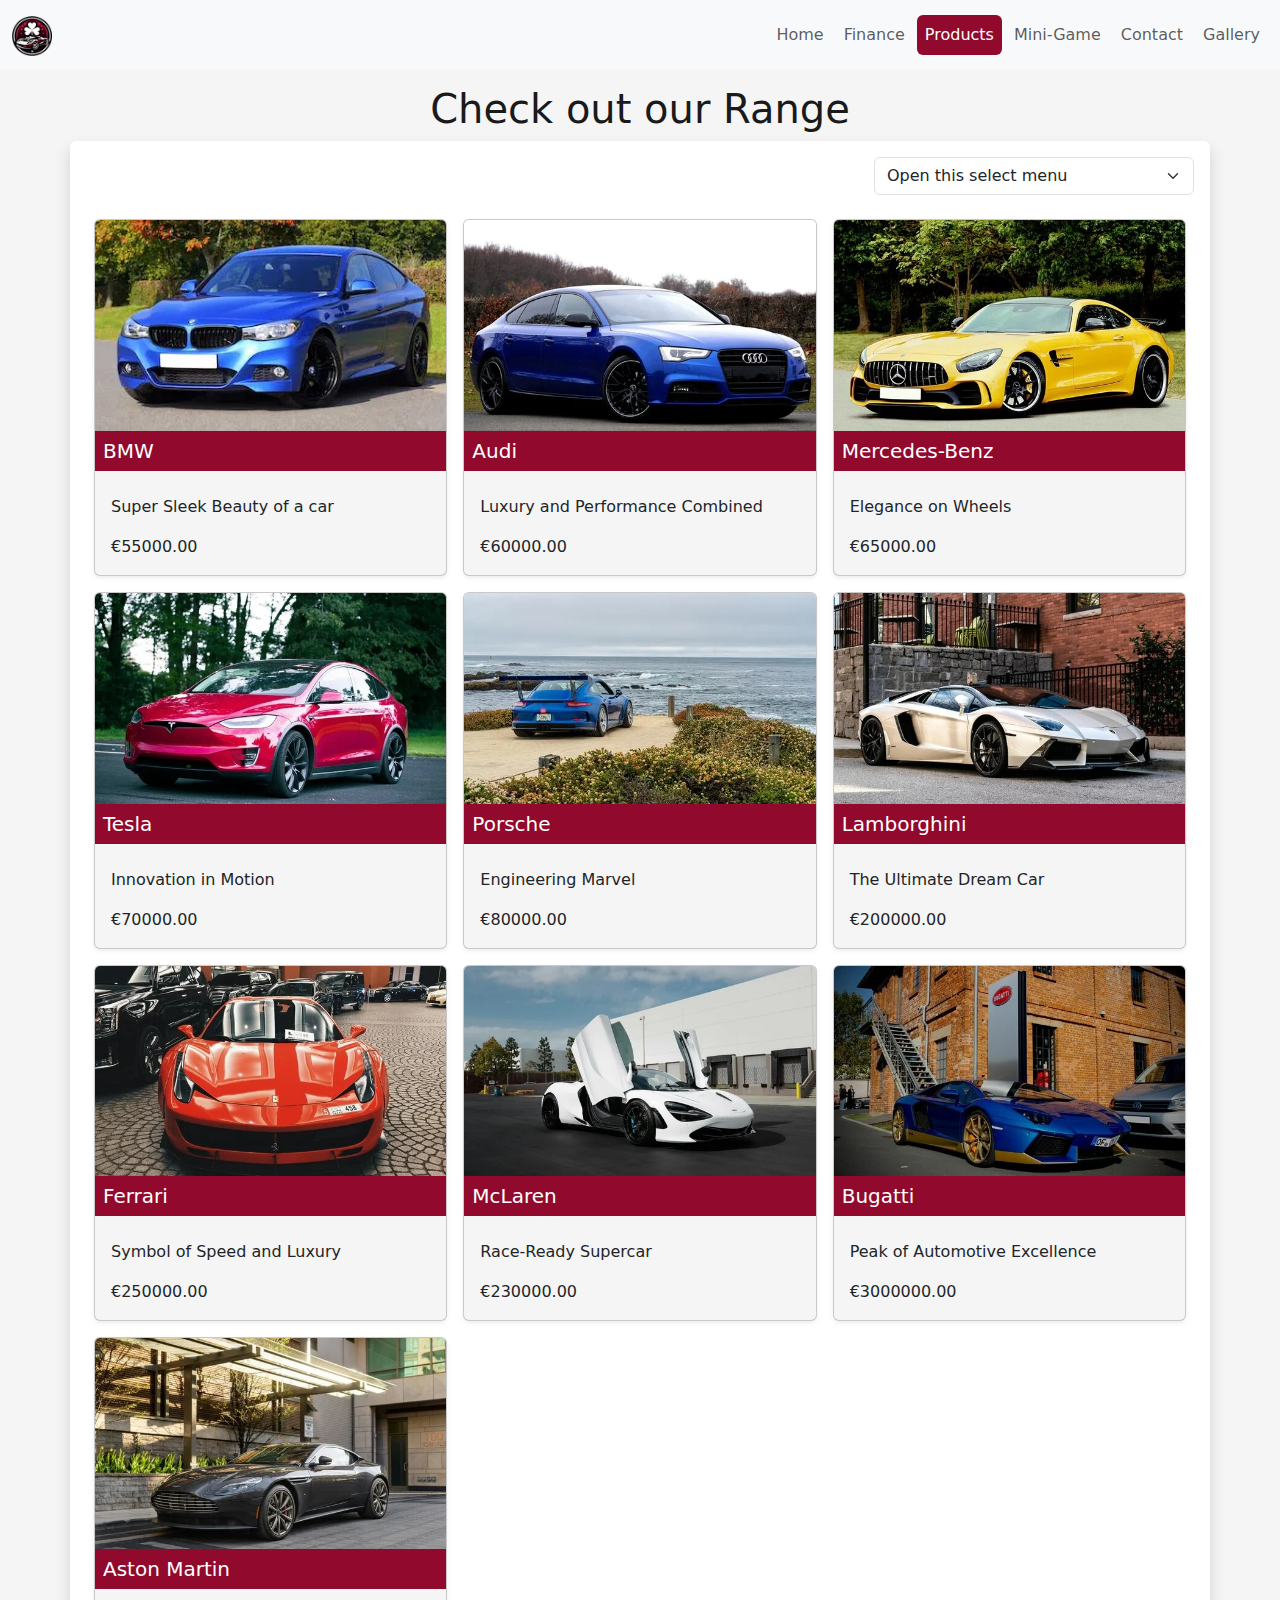
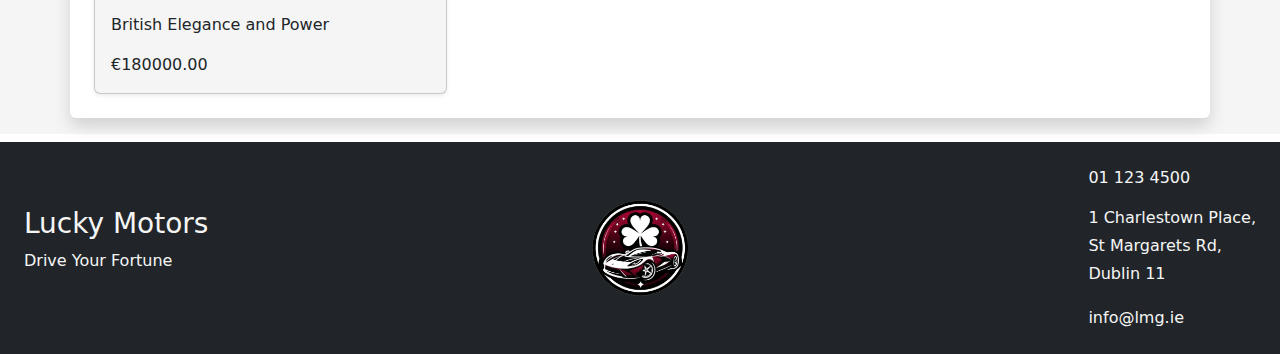
<file: products/index.html>
<!DOCTYPE html>
<html lang="en">
  <head>
    <meta charset="UTF-8" />
    <meta name="viewport" content="width=device-width, initial-scale=1.0" />

    <!-- For SEO optimisation -->
    <meta
      name="description"
      content="This website is for selling luxury cars.  It's called Lucky Motors.  This is the Products page"
    />
    <meta name="keywords" content="Lucky Motors Cars Luxury Products" />

    <link
      rel="stylesheet"
      href="https://cdn.jsdelivr.net/npm/bootstrap@5.3.3/dist/css/bootstrap.min.css"
    />
    <link rel="stylesheet" href="../styles.css" />
    <link rel="icon" href="../assets/MotorLogo.webp" />
    <title>Products</title>
  </head>
  <body>
    <header>
      <!--navigation bar top of page, with links to other pages-->
      <nav class="navbar navbar-expand-md bg-light navbar-light">
        <div class="container-fluid">
          <a class="navbar-brand" href="../index.html"
            ><!--logo-->
            <img
              src="../assets/MotorLogo.webp"
              alt="Logo"
              width="40"
              height="40"
              class="d-inline-block align-text-top"
            />
          </a>
          <button
            class="navbar-toggler"
            type="button"
            data-bs-toggle="collapse"
            data-bs-target="#navbarNav"
            aria-controls="navbarNav"
            aria-expanded="false"
            aria-label="Toggle navigation"
          >
            <span class="navbar-toggler-icon"></span>
          </button>
          <!--Links to website pages in navbar-->
          <div class="collapse navbar-collapse" id="navbarNav">
            <ul class="nav nav-pills ms-auto navbar-nav">
              <li class="nav-item">
                <a class="nav-link" aria-current="page" href="../index.html"
                  >Home</a
                >
              </li>
              <li class="nav-item ms-1">
                <a class="nav-link" href="../finance/finance.html">Finance</a>
              </li>
              <li class="nav-item ms-1">
                <a class="nav-link active" href="../products/index.html"
                  >Products</a
                >
              </li>
              <li class="nav-item ms-1">
                <a class="nav-link" href="../miniGame/index.html">Mini-Game</a>
              </li>
              <li class="nav-item ms-1">
                <a class="nav-link" href="../contact/contact.html">Contact</a>
              </li>
              <li class="nav-item ms-1">
                <a class="nav-link" href="../gallery/gallery.html">Gallery</a>
              </li>
            </ul>
          </div>
        </div>
      </nav>
    </header>
    <div class="px-3 py-3 container-fluid lucky-bg-background">
      <h1 class="text-center lucky-text-black font-bold">
        Check out our Range
      </h1>
      <section class="container shadow p-3 rounded bg-white">
        <div class="d-flex justify-content-end mb-3">
          <form action="">
            <select
              class="form-select"
              aria-label="Default select example"
              id="orderSelect"
            >
              <option selected>Open this select menu</option>
              <option value="priceAsc">
                Order by Price (lowest to highest)
              </option>
              <option value="priceDesc">
                Order by Price (highest to lowest)
              </option>
              <option value="nameAsc">Order Alphabetically</option>

              <option value="nameDesc">Order Reverse Alphabetically</option>
            </select>
          </form>
        </div>
        <div class="product-grid p-2" id="product-container">
          <!-- Our Product Cards -->
        </div>
      </section>
    </div>
    <div class="modal modal-md fade" id="productModal" tabindex="-1">
      <div class="modal-dialog modal-dialog-centered">
        <div class="modal-content overflow-hidden position-relative">
          <button
            type="button"
            class="btn-close btn-close-white position-absolute top-0 end-0"
            aria-label="Close"
            data-bs-toggle="modal"
            data-bs-target="#productModal"
          ></button>
          <div>
            <img alt="car-image" class="w-100" id="modalImg" />
          </div>

          <h2
            id="modalName"
            class="w-100 p-2 text-white lucky-bg-primary text-center"
          >
            BMW Name
          </h2>
          <div class="p-3">
            <p id="modalDesc">
              Lorem ipsum dolor sit amet consectetur adipisicing elit. Dolor
              recusandae nihil esse quasi ipsa sunt, eligendi qui dolorum
              deleniti eaque explicabo quae numquam labore beatae debitis saepe
              perspiciatis neque perferendis.
            </p>
            <p id="modalPrice">€55000.00</p>
          </div>
        </div>
      </div>
    </div>
    <footer
      class="mt-2 p-4 bg-dark lucky-text-background d-flex align-items-center justify-content-between flex-column flex-md-row"
    >
      <div class="mb-5 mb-md-0">
        <h3>Lucky Motors</h3>
        <p>Drive Your Fortune</p>
      </div>
      <div class="d-none d-md-block">
        <img src="../assets/MotorLogo.webp" alt="Logo" class="nav-img" />
      </div>
      <div>
        <div class="d-flex align-items-center mb-3">
          <i class="fa-solid fa-phone me-3"></i>
          <p class="mb-0">01 123 4500</p>
        </div>
        <div class="d-flex align-items-center mb-3 text-start">
          <i class="fa-solid fa-location-dot me-3"></i>
          <div>
            <p class="mb-1">1 Charlestown Place,</p>
            <p class="mb-1">St Margarets Rd,</p>
            <p class="mb-1">Dublin 11</p>
          </div>
        </div>
        <div class="d-flex align-items-center">
          <i class="fa-solid fa-envelope me-3"></i>
          <p class="mb-0">info@lmg.ie</p>
        </div>
      </div>
    </footer>
    <script src="https://cdn.jsdelivr.net/npm/bootstrap@5.3.3/dist/js/bootstrap.bundle.min.js"></script>
    <script src="../assets/cars/carList.js" type="module"></script>
    <script src="./index.js" type="module"></script>
    <script src="./modal.js" type="module"></script>
    <script src="./order.js" type="module"></script>
  </body>
</html>
</file>
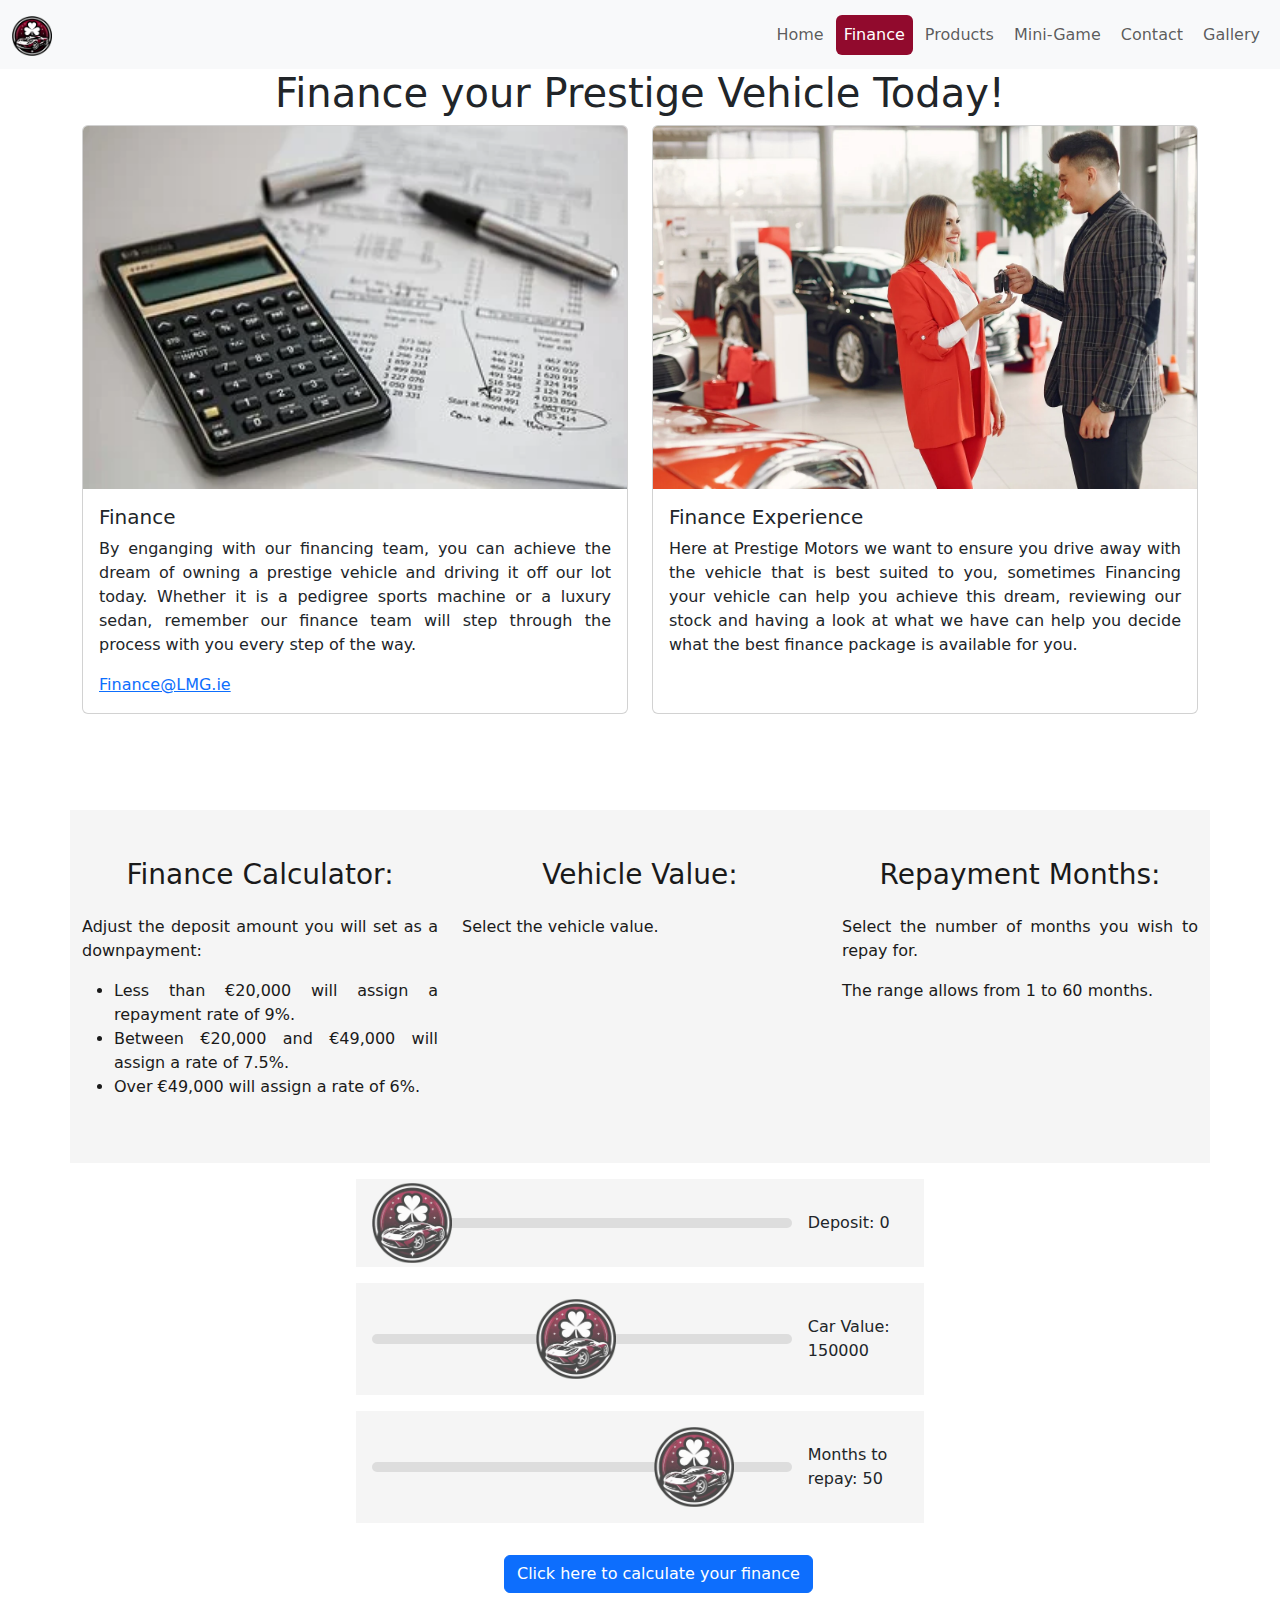
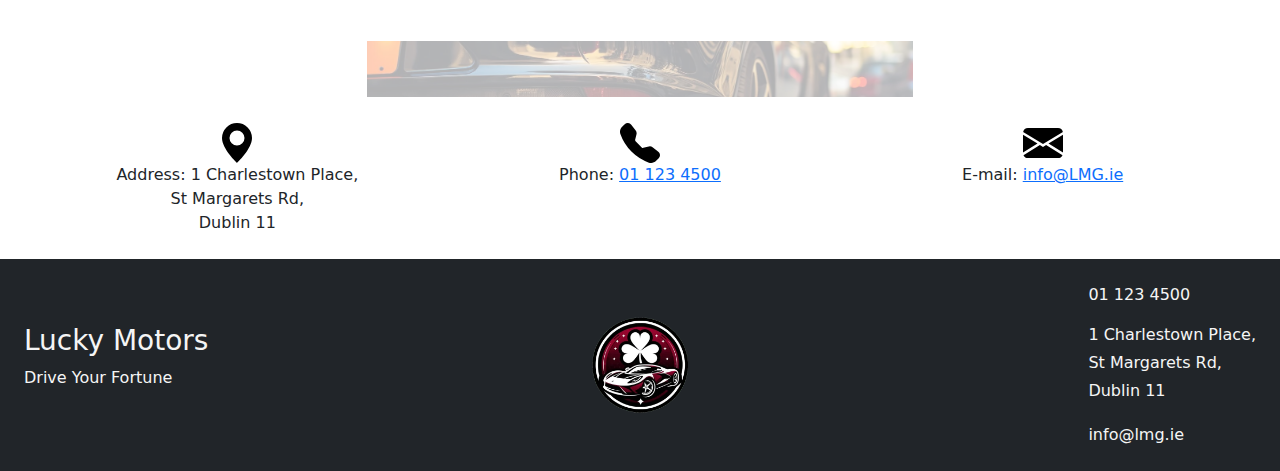
<file: finance/finance.html>
<!DOCTYPE html>
<html lang="en">
  <head>
    <title>Finance</title>
    <meta charset="utf-8" />
    <meta name="viewport" content="width=device-width, initial-scale=1" />

    <!-- For SEO optimisation -->
    <meta
      name="description"
      content="This website is for selling luxury cars.  It's called Lucky Motors.  This is the finance page"
    />
    <meta
      name="keywords"
      content="Lucky Motors Cars Luxury Finance Deals Calculate"
    />

    <link rel="icon" type="image/x-icon" href="../assets/MotorLogo.webp" />
    <link
      href="https://cdn.jsdelivr.net/npm/bootstrap@5.3.3/dist/css/bootstrap.min.css"
      rel="stylesheet"
    />
    <link rel="stylesheet" href="../styles.css" />
  </head>
  <body>
    <header>
      <!--navigation bar top of page, with links to other pages-->
      <nav class="navbar navbar-expand-md bg-light navbar-light">
        <div class="container-fluid">
          <a class="navbar-brand" href="../index.html"
            ><!--logo-->
            <img
              src="../assets/MotorLogo.webp"
              alt="Logo"
              width="40"
              height="40"
              class="d-inline-block align-text-top"
            />
          </a>
          <button
            class="navbar-toggler"
            type="button"
            data-bs-toggle="collapse"
            data-bs-target="#navbarNav"
            aria-controls="navbarNav"
            aria-expanded="false"
            aria-label="Toggle navigation"
          >
            <span class="navbar-toggler-icon"></span>
          </button>
          <!--Links to website pages in navbar-->
          <div class="collapse navbar-collapse" id="navbarNav">
            <ul class="nav nav-pills ms-auto navbar-nav">
              <li class="nav-item">
                <a class="nav-link" aria-current="page" href="../index.html"
                  >Home</a
                >
              </li>
              <li class="nav-item ms-1">
                <a class="nav-link active" href="../finance/finance.html"
                  >Finance</a
                >
              </li>
              <li class="nav-item ms-1">
                <a class="nav-link" href="../products/index.html">Products</a>
              </li>
              <li class="nav-item ms-1">
                <a class="nav-link" href="../miniGame/index.html">Mini-Game</a>
              </li>
              <li class="nav-item ms-1">
                <a class="nav-link" href="../contact/contact.html">Contact</a>
              </li>
              <li class="nav-item ms-1">
                <a class="nav-link" href="../gallery/gallery.html">Gallery</a>
              </li>
            </ul>
          </div>
        </div>
      </nav>
    </header>

    <div class="row">
      <div class="col-12">
        <h1 class="text-center">Finance your Prestige Vehicle Today!</h1>
      </div>
    </div>

    <div class="container">
      <div class="row row-cols-1 row-cols-md-2 g-4">
        <div class="col">
          <div class="card h-100">
            <img
              src="../images/FinanceContact.webp"
              class="card-img-top"
              alt="..."
            />
            <div class="card-body">
              <h5 class="card-title">Finance</h5>
              <p class="p_finance_class">
                By enganging with our financing team, you can achieve the dream
                of owning a prestige vehicle and driving it off our lot today.
                Whether it is a pedigree sports machine or a luxury sedan,
                remember our finance team will step through the process with you
                every step of the way.
              </p>
              <a href="mailto:info@lmg.ie">Finance@LMG.ie</a>
            </div>
          </div>
        </div>
        <div class="col">
          <div class="card h-100">
            <img
              src="../images/SaleCarFinance.webp"
              class="card-img-top"
              alt="..."
            />
            <div class="card-body">
              <h5 class="card-title">Finance Experience</h5>
              <p class="p_finance_class">
                Here at Prestige Motors we want to ensure you drive away with
                the vehicle that is best suited to you, sometimes Financing your
                vehicle can help you achieve this dream, reviewing our stock and
                having a look at what we have can help you decide what the best
                finance package is available for you.
              </p>
            </div>
          </div>
        </div>
      </div>
    </div>

    <section class="p-5 pb-0">
      <div
        class="container mt-5 lucky-bg-background py-5 lucky-text-black text-center"
      >
        <div class="row">
          <div class="col-md-4">
            <h3 class="mb-4">Finance Calculator:</h3>
            <p class="p_finance_class">
              Adjust the deposit amount you will set as a downpayment:
            </p>
            <ul class="p_finance_class">
              <li>Less than €20,000 will assign a repayment rate of 9%.</li>
              <li>Between €20,000 and €49,000 will assign a rate of 7.5%.</li>
              <li>Over €49,000 will assign a rate of 6%.</li>
            </ul>
          </div>
          <div class="col-md-4">
            <h3 class="mb-4">Vehicle Value:</h3>
            <p class="p_finance_class">Select the vehicle value.</p>
          </div>
          <div class="col-md-4">
            <h3 class="mb-4">Repayment Months:</h3>
            <p class="p_finance_class">
              Select the number of months you wish to repay for.
            </p>
            <p class="p_finance_class">The range allows from 1 to 60 months.</p>
          </div>
        </div>
      </div>

      <div class="container-fluid mt-3">
        <div class="row justify-content-center">
          <div class="col-lg-6">
            <div class="px-3 py-3 container-fluid lucky-bg-background">
              <div class="slidecontainer d-flex justify-content-center">
                <label for="depositSlider" class="d-none">Deposit</label>
                <input
                  type="range"
                  min="0"
                  max="300000"
                  value="0"
                  class="slider"
                  id="depositSlider"
                />
                <p class="mt-3">Deposit: <span id="depositValue"></span></p>
              </div>
            </div>
          </div>
        </div>
      </div>

      <div class="container-fluid mt-3">
        <div class="row justify-content-center">
          <div class="col-lg-6">
            <div class="px-3 py-3 container-fluid lucky-bg-background">
              <div class="slidecontainer d-flex justify-content-center">
                <label for="carValuesSlider" class="d-none">Car Value</label>
                <input
                  type="range"
                  min="10000"
                  max="300000"
                  value="150000"
                  class="slider"
                  id="carValueSlider"
                />
                <p class="mt-3">Car Value: <span id="carValue"></span></p>
              </div>
            </div>
          </div>
        </div>
      </div>

      <div class="container-fluid mt-3">
        <div class="row justify-content-center">
          <div class="col-lg-6">
            <div class="px-3 py-3 container-fluid lucky-bg-background">
              <div class="slidecontainer d-flex justify-content-center">
                <label for="monthsSlider" class="d-none">Months To Repay</label>
                <input
                  type="range"
                  min="1"
                  max="60"
                  value="50"
                  class="slider"
                  id="monthsSlider"
                />
                <p class="mt-3">Months to repay: <span id="months"></span></p>
              </div>
            </div>
          </div>
        </div>
      </div>

      <div class="container-fluid mt-3">
        <div class="row justify-content-center">
          <div class="col-lg-3">
            <form id="financeForm">
              <input
                type="submit"
                value="Click here to calculate your finance"
                class="btn btn-primary mt-3"
              />
            </form>
          </div>
        </div>
      </div>

      <div class="container mt-5">
        <div class="row justify-content-center">
          <div class="col-lg-6">
            <div class="finance-results-box">
              <div class="overlay"></div>
              <!-- Overlay to ensure text readability -->
              <div class="finance-text">
                <!-- Your finance result content -->
                <div id="financeResult" class="mt-3"></div>
              </div>
            </div>
          </div>
        </div>
      </div>

      <div class="row">
        <div
          class="col-4 g-4 d-flex flex-column align-items-center text-center"
        >
          <div class="icon">
            <img
              src="../images/geo-alt-fill.svg"
              alt="Location"
              width="40"
              height="40"
              class="d-inline-block align-text-top"
            />
          </div>
          <div class="text">
            <p>
              Address: 1 Charlestown Place,<br />
              St Margarets Rd, <br />
              Dublin 11
            </p>
          </div>
        </div>

        <div
          class="col-4 g-4 d-flex flex-column align-items-center text-center"
        >
          <div class="icon">
            <img
              src="../images/telephone-fill.svg"
              alt="Phone"
              width="40"
              height="40"
              class="d-inline-block align-text-top"
            />
          </div>
          <div class="text">
            <span>Phone:</span>
            <a href="tel://01234500"> 01 123 4500</a>
          </div>
        </div>
        <div
          class="col-4 g-4 d-flex flex-column align-items-center text-center"
        >
          <div class="icon">
            <img
              src="../images/envelope-fill.svg"
              alt="Email"
              width="40"
              height="40"
              class="d-inline-block align-text-top"
            />
          </div>
          <div class="text">
            <span>E-mail:</span>
            <a href="mailto:info@lmg.ie">info@LMG.ie</a>
          </div>
        </div>
      </div>
    </section>

    <footer
      class="mt-2 p-4 bg-dark lucky-text-background d-flex align-items-center justify-content-between flex-column flex-md-row"
    >
      <div class="mb-5 mb-md-0">
        <h3>Lucky Motors</h3>
        <p>Drive Your Fortune</p>
      </div>
      <div class="d-none d-md-block">
        <img src="../assets/MotorLogo.webp" alt="Logo" class="nav-img" />
      </div>
      <div>
        <div class="d-flex align-items-center mb-3">
          <i class="fa-solid fa-phone me-3"></i>
          <p class="mb-0">01 123 4500</p>
        </div>
        <div class="d-flex align-items-center mb-3 text-start">
          <i class="fa-solid fa-location-dot me-3"></i>
          <div>
            <p class="mb-1">1 Charlestown Place,</p>
            <p class="mb-1">St Margarets Rd,</p>
            <p class="mb-1">Dublin 11</p>
          </div>
        </div>
        <div class="d-flex align-items-center">
          <i class="fa-solid fa-envelope me-3"></i>
          <p class="mb-0">info@lmg.ie</p>
        </div>
      </div>
    </footer>

    <script src="https://cdn.jsdelivr.net/npm/bootstrap@5.3.3/dist/js/bootstrap.bundle.min.js"></script>
    <script src="./finance.js"></script>
  </body>
</html>
</file>
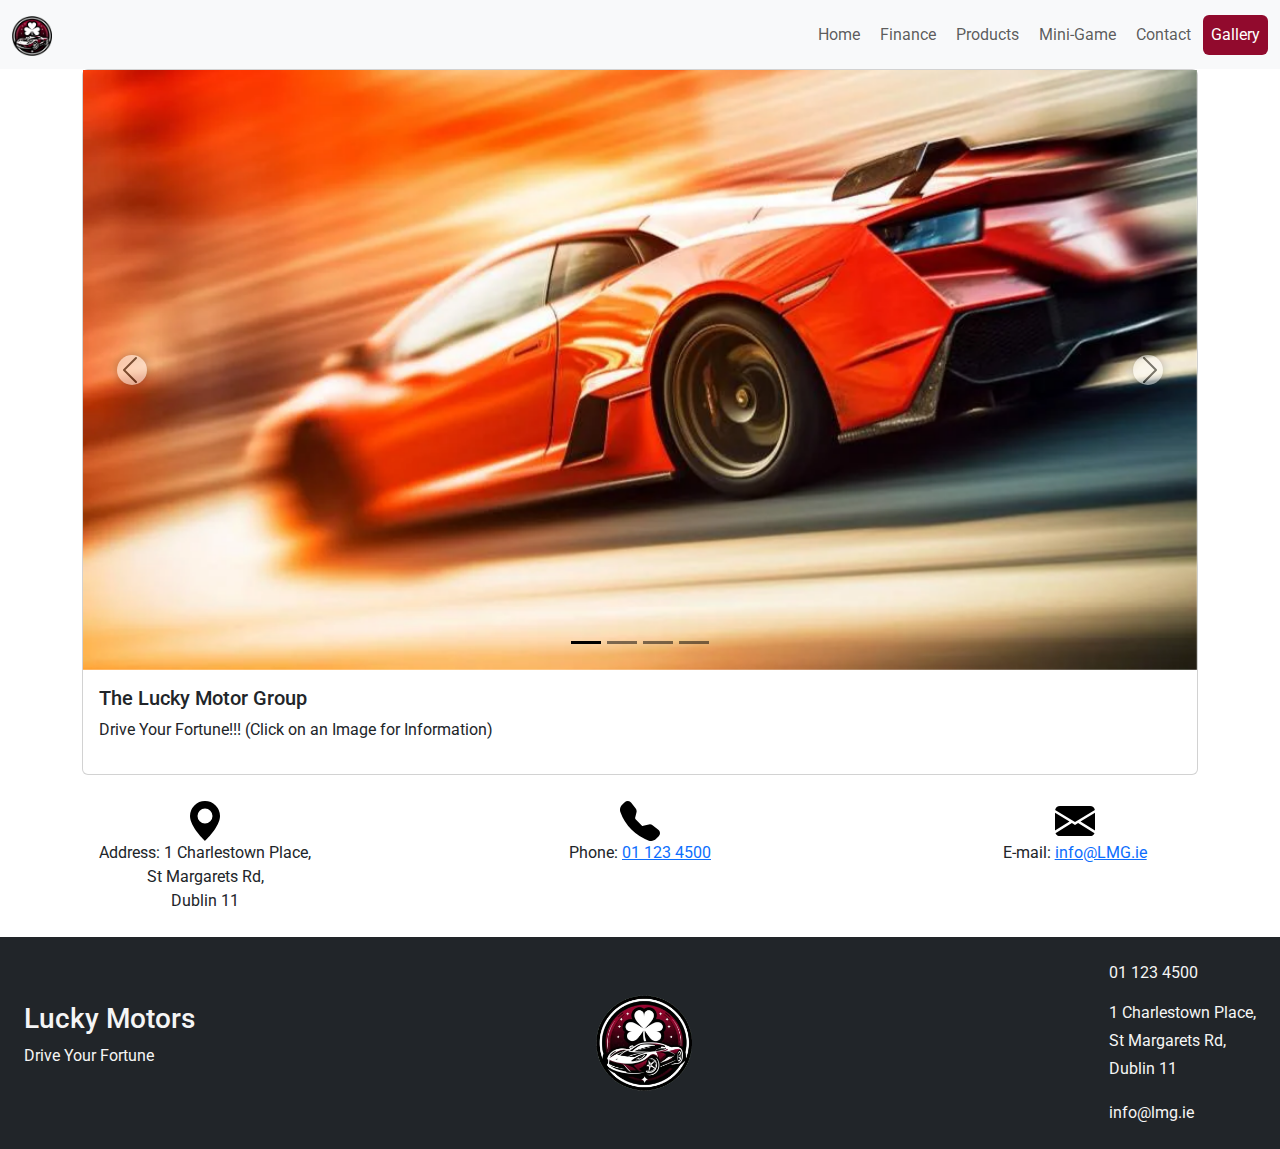
<file: gallery/gallery.html>
<!DOCTYPE html>
<html lang="en">
  <head>
    <title>Gallery</title>
    <link rel="icon" type="image/x-icon" href="../assets/MotorLogo.webp" />
    <meta charset="utf-8" />
    <meta name="viewport" content="width=device-width, initial-scale=1" />
    <link
      href="https://cdn.jsdelivr.net/npm/bootstrap@5.3.3/dist/css/bootstrap.min.css"
      rel="stylesheet"
    />

    <link rel="stylesheet" href="../styles.css" />
    <link
      href="https://fonts.googleapis.com/css2?family=Roboto"
      rel="stylesheet"
    />
  </head>
  <body class="body_gallery">
    <header>
      <!--navigation bar top of page, with links to other pages-->
      <nav class="navbar navbar-expand-md bg-light navbar-light">
        <div class="container-fluid">
          <a class="navbar-brand" href="../index.html"
            ><!--logo-->
            <img
              src="../assets/MotorLogo.webp"
              alt="Logo"
              width="40"
              height="40"
              class="d-inline-block align-text-top"
            />
          </a>
          <button
            class="navbar-toggler"
            type="button"
            data-bs-toggle="collapse"
            data-bs-target="#navbarNav"
            aria-controls="navbarNav"
            aria-expanded="false"
            aria-label="Toggle navigation"
          >
            <span class="navbar-toggler-icon"></span>
          </button>
          <!--Links to website pages in navbar-->
          <div class="collapse navbar-collapse" id="navbarNav">
            <ul class="nav nav-pills ms-auto navbar-nav">
              <li class="nav-item">
                <a class="nav-link" aria-current="page" href="../index.html"
                  >Home</a
                >
              </li>
              <li class="nav-item ms-1">
                <a class="nav-link" href="../finance/finance.html">Finance</a>
              </li>
              <li class="nav-item ms-1">
                <a class="nav-link" href="../products/index.html">Products</a>
              </li>
              <li class="nav-item ms-1">
                <a class="nav-link" href="../miniGame/index.html">Mini-Game</a>
              </li>
              <li class="nav-item ms-1">
                <a class="nav-link" href="../contact/contact.html">Contact</a>
              </li>
              <li class="nav-item ms-1">
                <a class="nav-link active" href="../gallery/gallery.html"
                  >Gallery</a
                >
              </li>
            </ul>
          </div>
        </div>
      </nav>
    </header>

    <div class="container">
      <div class="row">
        <div class="col">
          <div class="card">
            <div
              id="carouselControls"
              class="carousel carousel-dark slide"
              data-bs-ride="carousel"
            >
              <div class="carousel-indicators">
                <button
                  type="button"
                  data-bs-target="#carouselIndicators"
                  data-bs-slide-to="0"
                  class="active"
                  aria-current="true"
                  aria-label="Slide 1"
                ></button>
                <button
                  type="button"
                  data-bs-target="#carouselIndicators"
                  data-bs-slide-to="1"
                  aria-label="Slide 2"
                ></button>
                <button
                  type="button"
                  data-bs-target="#carouselIndicators"
                  data-bs-slide-to="2"
                  aria-label="Slide 3"
                ></button>
                <button
                  type="button"
                  data-bs-target="#carouselIndicators"
                  data-bs-slide-to="3"
                  aria-label="Slide 4"
                ></button>
              </div>
              <div class="carousel-inner">
                <div class="carousel-item active">
                  <img
                    src="../images/caro_car.webp"
                    class="d-block w-100"
                    alt="..."
                  />
                  <div
                    class="carousel-caption d-md-block"
                    style="visibility: hidden"
                  >
                    <h5>Only a prestige vehicle awaits you!</h5>
                    <p>
                      Contact our sales team for more information using the
                      contact page!
                    </p>
                  </div>
                </div>
                <div class="carousel-item">
                  <img
                    src="../images/caro_mehx.webp"
                    class="d-block w-100"
                    alt="..."
                  />
                  <div
                    class="carousel-caption d-md-block"
                    style="visibility: hidden"
                  >
                    <h5>We hire only the best mechanics in the business!</h5>
                    <p>
                      Some of our mechanics have worked on the WRC circuit and
                      we include several former F1 mechanics.
                    </p>
                  </div>
                </div>
                <div class="carousel-item">
                  <img
                    src="../images/caro_finance.webp"
                    class="d-block w-100"
                    alt="..."
                  />
                  <div
                    class="carousel-caption d-md-block"
                    style="visibility: hidden"
                  >
                    <h5>Financing</h5>
                    <p>
                      With the team available at our disposal, all you need to
                      worry about is where to drive!
                    </p>
                  </div>
                </div>
                <div class="carousel-item">
                  <img
                    src="../images/CarCarFinance.webp"
                    class="d-block w-100"
                    alt="..."
                  />
                  <div
                    class="carousel-caption d-md-block"
                    style="visibility: hidden"
                  >
                    <h5>The Lucky Motor Group</h5>
                    <p>Drive your Fortune!</p>
                  </div>
                </div>
              </div>

              <button
                class="carousel-control-prev prev"
                type="button"
                data-bs-target="#carouselControls"
                data-bs-slide="prev"
              >
                <span
                  class="carousel-control-prev-icon"
                  aria-hidden="true"
                ></span>
                <span class="visually-hidden">Previous</span>
              </button>
              <button
                class="carousel-control-next next"
                type="button"
                data-bs-target="#carouselControls"
                data-bs-slide="next"
              >
                <span
                  class="carousel-control-next-icon"
                  aria-hidden="true"
                ></span>
                <span class="visually-hidden">Next</span>
              </button>
            </div>
            <div class="card-body">
              <h5 class="card-title">The Lucky Motor Group</h5>
              <p class="p_finance_class">
                Drive Your Fortune!!! (Click on an Image for Information)
              </p>
            </div>
          </div>
        </div>
      </div>
    </div>
    <div class="row">
      <div class="col-4 g-4 d-flex flex-column align-items-center text-center">
        <div class="icon">
          <img
            src="../images/geo-alt-fill.svg"
            alt="Location"
            width="40"
            height="40"
            class="d-inline-block align-text-top"
          />
        </div>
        <div class="text">
          <p>
            Address: 1 Charlestown Place,<br />
            St Margarets Rd, <br />
            Dublin 11
          </p>
        </div>
      </div>

      <div class="col-4 g-4 d-flex flex-column align-items-center text-center">
        <div class="icon">
          <img
            src="../images/telephone-fill.svg"
            alt="Phone"
            width="40"
            height="40"
            class="d-inline-block align-text-top"
          />
        </div>
        <div class="text">
          <span>Phone:</span>
          <a href="tel://01234500"> 01 123 4500</a>
        </div>
      </div>
      <div class="col-4 g-4 d-flex flex-column align-items-center text-center">
        <div class="icon">
          <img
            src="../images/envelope-fill.svg"
            alt="Email"
            width="40"
            height="40"
            class="d-inline-block align-text-top"
          />
        </div>
        <div class="text">
          <span>E-mail:</span>
          <a href="mailto:info@lmg.ie">info@LMG.ie</a>
        </div>
      </div>
    </div>
  </body>

  <footer
    class="mt-2 p-4 bg-dark lucky-text-background d-flex align-items-center justify-content-between flex-column flex-md-row"
  >
    <div class="mb-5 mb-md-0">
      <h3>Lucky Motors</h3>
      <p>Drive Your Fortune</p>
    </div>
    <div class="d-none d-md-block">
      <img src="../assets/MotorLogo.webp" alt="Logo" class="nav-img" />
    </div>
    <div>
      <div class="d-flex align-items-center mb-3">
        <i class="fa-solid fa-phone me-3"></i>
        <p class="mb-0">01 123 4500</p>
      </div>
      <div class="d-flex align-items-center mb-3 text-start">
        <i class="fa-solid fa-location-dot me-3"></i>
        <div>
          <p class="mb-1">1 Charlestown Place,</p>
          <p class="mb-1">St Margarets Rd,</p>
          <p class="mb-1">Dublin 11</p>
        </div>
      </div>
      <div class="d-flex align-items-center">
        <i class="fa-solid fa-envelope me-3"></i>
        <p class="mb-0">info@lmg.ie</p>
      </div>
    </div>
  </footer>

  <script src="https://cdn.jsdelivr.net/npm/bootstrap@5.3.3/dist/js/bootstrap.bundle.min.js"></script>
  <script src="./gallery.js"></script>
</html>
</file>
<file: styles.css>
/* Box sizing will allow us to more reliably predict how elements work with margins and padding */
* {
  box-sizing: border-box;
}
/* This will be easier to work with the responsive Rem unit.  Unfortunately bootstrap appears to be geared towards 16px font-size so this doesn't really work */
/* :root {
  font-size: 10px;
} */

body {
  padding: 0;
  margin: 0;
  --primary-color: #910a2d;
  --secondary-color: #606060;
  --background-color: #f5f5f5;
  --highlight-color: green;
  --black-substitute: #1a1a1a;
}

/* Custom Classes */
/* background */
.lucky-bg-primary {
  background-color: var(--primary-color);
}
.lucky-bg-secondary {
  background-color: var(--secondary-color);
}
.lucky-bg-background {
  background-color: var(--background-color);
}
.lucky-bg-hightlight {
  background-color: var(--highlight-color);
}
.lucky-bg-black {
  background-color: var(--black-substitute);
}

/* Border Color Classes */
.lucky-border-primary {
  border-color: var(--primary-color);
}
.lucky-border-secondary {
  border-color: var(--secondary-color);
}
.lucky-border-background {
  border-color: var(--background-color);
}
.lucky-border-highlight {
  border-color: var(--highlight-color);
}
.lucky-border-highlight {
  border-color: var(--highlight-color);
}
/* Use !important to ensure the border style (solid) and width (1px) are applied if the element doesn't already have a border defined */
.lucky-border-primary,
.lucky-border-secondary,
.lucky-border-background,
.lucky-border-highlight {
  border-style: solid !important;
  border-width: 1px !important;
}

/* Text Color Classes */
.lucky-text-primary {
  color: var(--primary-color);
}
.lucky-text-secondary {
  color: var(--secondary-color);
}
.lucky-text-background {
  color: var(--background-color);
}
.lucky-text-highlight {
  color: var(--highlight-color);
}
.lucky-text-black {
  color: var(--black-substitute);
}

.behind {
  z-index: -5;
}

.nav-pills .nav-link.active {
  background-color: var(--primary-color);
  color: white;
  padding-left: 0.5rem;
}
/* Banner Specifics */
.banner {
  background-image: linear-gradient(
      to bottom,
      rgba(0, 0, 0, 0.7),
      rgba(0, 0, 0, 0.7)
    ),
    url(./images/CarCarFinance.webp);
  height: 10rem;
  background-size: cover;
  font-family: "Oswald", sans-serif;
}

/* Navbar Specifics Section */
.nav-img {
  width: 6rem;
  height: 6rem;
}

.nav-container {
  margin-top: 10rem;
}

@media screen and (max-width: 768px) {
  .nav-container {
    margin-top: 15rem;
  }
  .banner {
    height: 15rem;
  }
  .banner h3 {
    margin-bottom: 2rem;
  }
}

/*Dave added class for google font for the Gallery*/
.body_gallery {
  font-family: "Roboto";
  padding: 0;
  margin: 0;
}

/* Products Specifics Section */
.product-grid {
  width: 100%;
  display: grid;
  gap: 1rem;
  grid-template-columns: repeat(3, 1fr);
  grid-auto-flow: dense;
  justify-items: center;
}

.product-card-img {
  aspect-ratio: 5/3;
  object-fit: cover;
}

@media screen and (max-width: 1024px) {
  .product-grid {
    grid-template-columns: repeat(2, 1fr);
  }
}

@media screen and (max-width: 520px) {
  .product-grid {
    grid-template-columns: repeat(1, 1fr);
  }
}

/* MiniGame CSS */
#driveArea {
  height: calc(100vh - 8rem);
  position: relative;
  background-color: var(--secondary-color);
}

#gameCar {
  position: absolute;
  top: 100px;
  left: 100px;
  height: 4rem;
  width: 3rem;
  object-fit: fill;
  transform: scale(1.1);
}
#alertMessage.alert-success {
  cursor: pointer;
}

#alertMessage.alert-success:hover {
  filter: brightness(0.95);
}

/* finance css */
.slidecontainer {
  width: 100%;
  display: flex;
  align-items: center;
  gap: 1rem;
}

.slidecontainer p {
  width: 8rem;
}

.slider {
  -webkit-appearance: none;
  width: 100%;
  height: 10px;
  border-radius: 5px;
  background: #d3d3d3;
  outline: none;
  opacity: 0.7;
  -webkit-transition: 0.2s;
  transition: opacity 0.2s;
}

.slider:hover {
  opacity: 1;
}

.slider::-webkit-slider-thumb {
  -webkit-appearance: none;
  appearance: none;
  width: 80px; /* Adjust width as needed */
  height: 80px; /* Adjust height as needed */
  border: 0;
  background: url("./assets/MotorLogo.webp") center center no-repeat;
  background-size: cover;
  cursor: pointer;
}

.slider::-moz-range-thumb {
  width: 80px; /* Adjust width as needed */
  height: 80px; /* Adjust height as needed */
  border: 0;
  background: url("./assets/MotorLogo.webp") center center no-repeat;
  background-size: cover;
  cursor: pointer;
}

.p_finance_class {
  text-align: justify;
  text-justify: inter-word;
}

/* moved from the html style tag */
.finance-results-box {
  background-image: url("../images/CarCarFinance.webp"); /* Replace 'path/to/your/image.jpg' with the actual path to your background image */
  background-size: cover;
  background-position: center;
  position: relative;
  text-align: center;
  padding: 20px;
}

/* Overlay to ensure text readability */
.overlay {
  background-color: rgba(
    255,
    255,
    255,
    0.7
  ); /* Adjust the alpha value to control the overlay opacity */
  position: absolute;
  top: 0;
  bottom: 0;
  left: 0;
  right: 0;
  z-index: 1;
}

/* Text inside the box */
.finance-text {
  position: relative;
  z-index: 2;
  color: #000; /* Adjust text color as needed */
}

.center_finance_img {
  display: block;
  margin-left: auto;
  margin-right: auto;
  width: 55%;
}

/* Gallery css */
/* Extend the custom css styling for the carousel to show its clickable */
.carousel-item {
  cursor: pointer;
}

.carousel-item img {
  height: 600px; /* Set the desired height here */
  object-fit: cover; /* Ensure the image fills the fixed height container */
}

.carousel-caption {
  visibility: hidden;
  opacity: 0; /* Start with opacity set to 0 */
  position: absolute;
  bottom: 0;
  left: 0;
  right: 0;
  color: black; /* Set text color to black */
  background-color: rgba(
    255,
    255,
    255,
    0.7
  ); /* Background color with opacity */
  border-radius: 10px; /* Rounded corners */
  padding: 10px; /* Padding for content */
  transition: opacity 1s ease-in-out; /* Smooth transition for opacity */
}

.carousel-item:hover .carousel-caption,
.carousel-item.active .carousel-caption {
  visibility: visible;
  opacity: 1; /* Change opacity to 1 when visible */
}

/* White circle behind carousel controls */
.carousel-control-prev,
.carousel-control-next {
  position: absolute; /* Set to absolute positioning */
  top: 50%; /* Position vertically centered */
  transform: translateY(-50%); /* Adjust vertical centering */
  z-index: 10; /* Ensure controls are above the carousel */
}

.carousel-control-prev {
  left: 0; /* Position the previous control on the left */
}

.carousel-control-next {
  right: 0; /* Position the next control on the right */
}

.carousel-control-prev:before,
.carousel-control-next:before {
  content: "";
  position: absolute;
  top: 50%;
  left: 50%;
  transform: translate(-50%, -50%);
  width: 30px; /* Adjust as needed */
  height: 30px; /* Adjust as needed */
  background-color: white; /* White circle background */
  border-radius: 50%; /* Ensures a circular shape */
  box-shadow: 0 0 10px rgba(0, 0, 0, 0.5); /* Shadow effect */
}

/* Previous button styles */
.carousel-control-prev {
  margin-left: -35px;
}

/* Next button styles */
.carousel-control-next {
  margin-right: -35px;
}

/* Positioning the arrow icons within the white circles */
.carousel-control-prev-icon,
.carousel-control-next-icon {
  position: absolute;
  top: 50%;
  left: 50%;
  transform: translate(-50%, -50%);
}

/* Styling the arrow icons */
.carousel-control-prev-icon,
.carousel-control-next-icon {
  color: black; /* Color of the arrow icons */
  font-size: 24px; /* Size of the arrow icons */
}

/* Previous button icon position */
.carousel-control-prev-icon {
  margin-left: -2px;
}

/* Next button icon position */
.carousel-control-next-icon {
  margin-left: 2px;
}

/* To colour astrisk red on form for contact page */
.asteriskField {
  color: red;
}

.New-Car {
  font-family: "Roboto Serif", serif;
  font-size: 10px;
}

.Used-Car {
  font-family: "Roboto Serif", serif;
  font-size: 10px;
}
</file>
